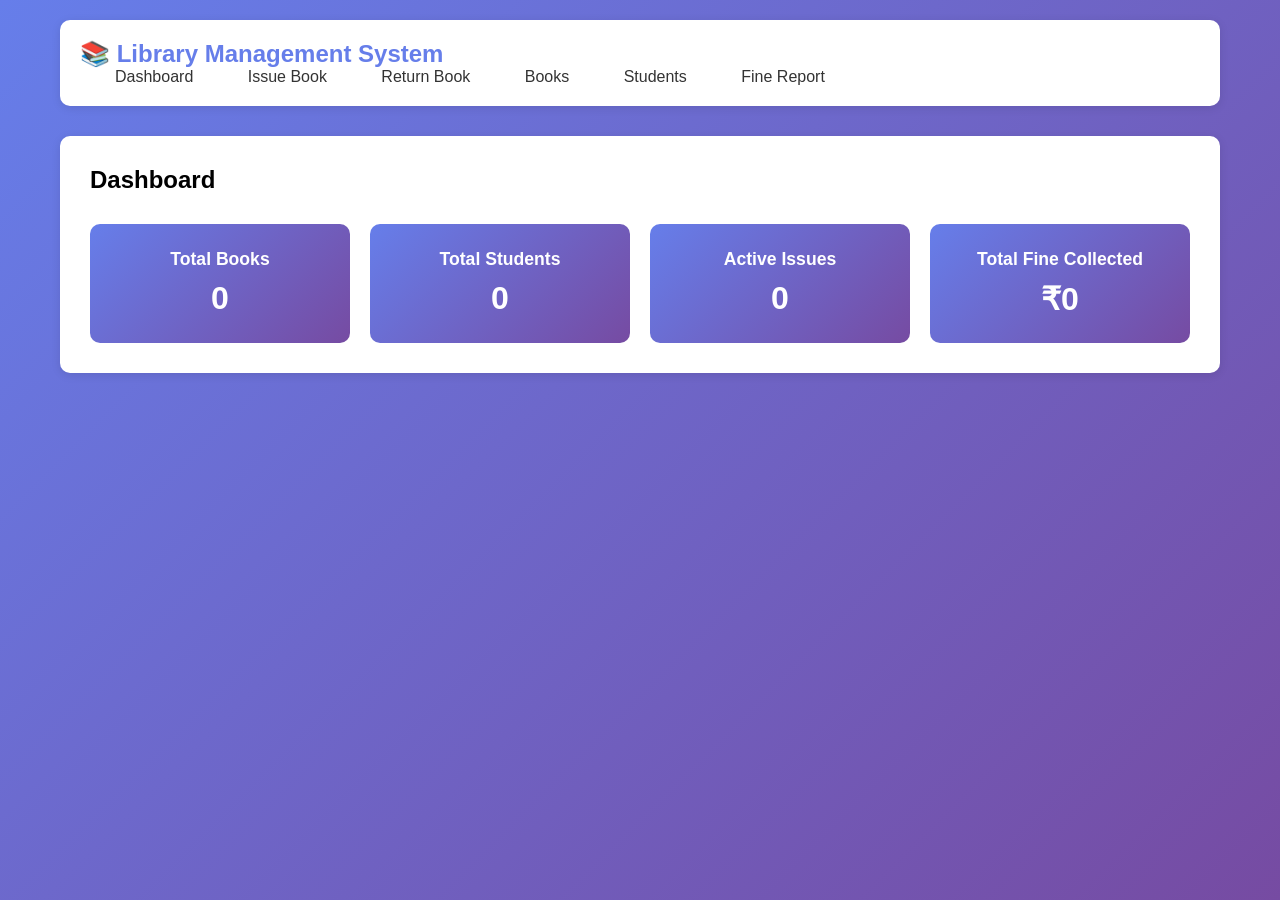
<file: library/index.html>
<!DOCTYPE html>
<html lang="en">
<head>
    <meta charset="UTF-8">
    <meta name="viewport" content="width=device-width, initial-scale=1.0">
    <title>Library Management System</title>
    <link rel="stylesheet" href="css/style.css">
</head>
<body>
    <div class="container">
        <nav class="navbar">
            <h1>📚 Library Management System</h1>
            <div class="nav-links">
                <a href="index.html">Dashboard</a>
                <a href="issue-book.html">Issue Book</a>
                <a href="return-book.html">Return Book</a>
                <a href="view-books.html">Books</a>
                <a href="view-students.html">Students</a>
                <a href="fine-report.html">Fine Report</a>
            </div>
        </nav>

        <div class="dashboard">
            <h2>Dashboard</h2>
            <div class="stats">
                <div class="stat-card">
                    <h3>Total Books</h3>
                    <p id="totalBooks">0</p>
                </div>
                <div class="stat-card">
                    <h3>Total Students</h3>
                    <p id="totalStudents">0</p>
                </div>
                <div class="stat-card">
                    <h3>Active Issues</h3>
                    <p id="activeIssues">0</p>
                </div>
                <div class="stat-card">
                    <h3>Total Fine Collected</h3>
                    <p id="totalFine">₹0</p>
                </div>
            </div>
        </div>
    </div>

    <script src="js/script.js"></script>
</body>
</html>
</file>
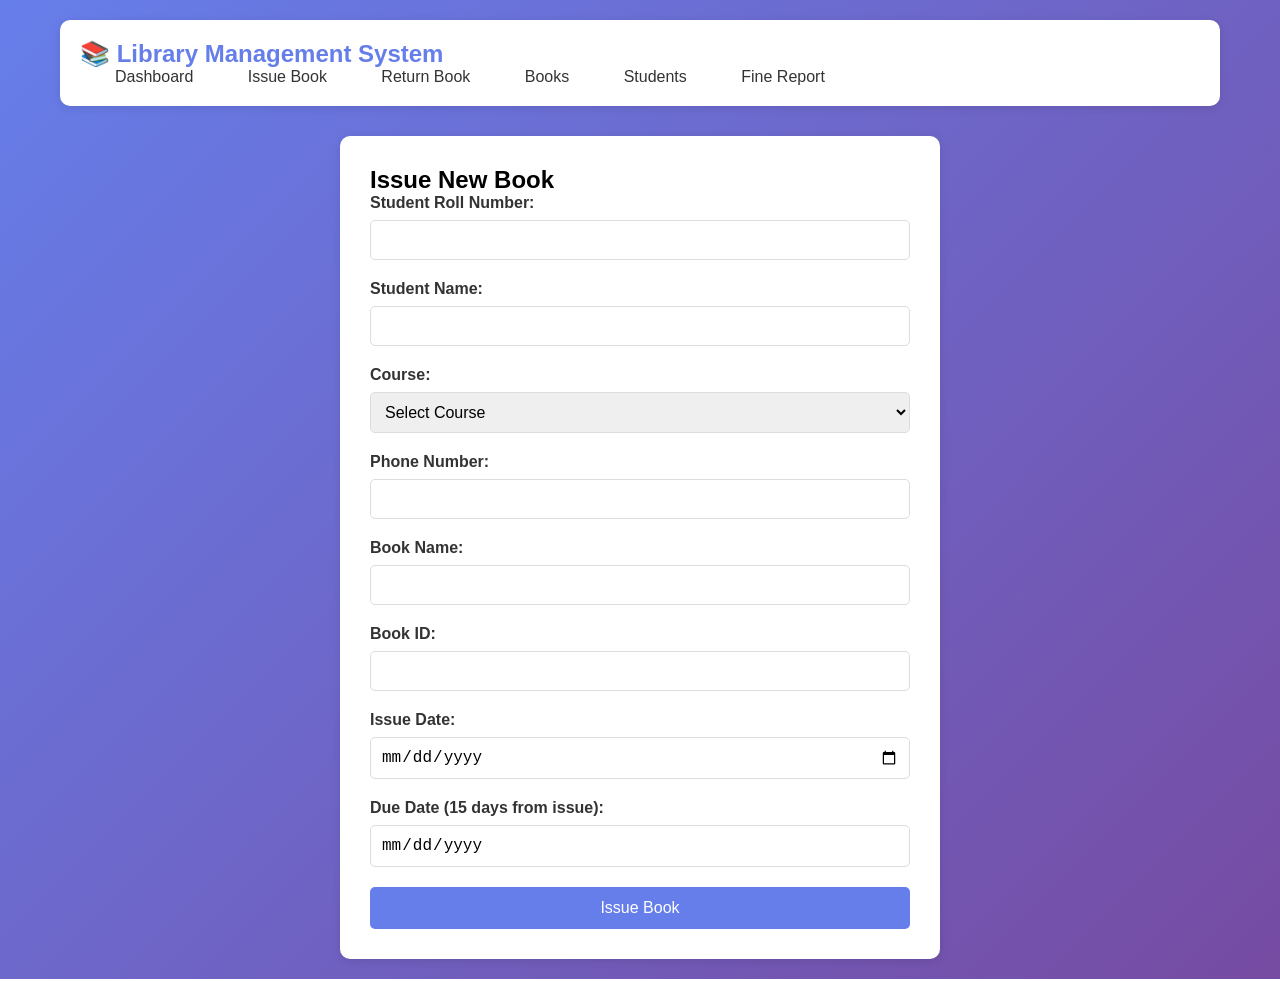
<file: library/issue-book.html>
<!DOCTYPE html>
<html lang="en">
<head>
    <meta charset="UTF-8">
    <meta name="viewport" content="width=device-width, initial-scale=1.0">
    <title>Issue Book - Library Management</title>
    <link rel="stylesheet" href="css/style.css">
</head>
<body>
    <div class="container">
        <nav class="navbar">
            <h1>📚 Library Management System</h1>
            <div class="nav-links">
                <a href="index.html">Dashboard</a>
                <a href="issue-book.html">Issue Book</a>
                <a href="return-book.html">Return Book</a>
                <a href="view-books.html">Books</a>
                <a href="view-students.html">Students</a>
                <a href="fine-report.html">Fine Report</a>
            </div>
        </nav>

        <div class="form-container">
            <h2>Issue New Book</h2>
            <form id="issueBookForm">
                <div class="form-group">
                    <label>Student Roll Number:</label>
                    <input type="text" id="rollNo" required>
                </div>

                <div class="form-group">
                    <label>Student Name:</label>
                    <input type="text" id="studentName" required>
                </div>

                <div class="form-group">
                    <label>Course:</label>
                    <select id="course" required>
                        <option value="">Select Course</option>
                        <option value="BCA">BCA</option>
                        <option value="B.Tech">B.Tech</option>
                        <option value="MBA">MBA</option>
                        <option value="MCA">MCA</option>
                        <option value="B.Sc">B.Sc</option>
                    </select>
                </div>

                <div class="form-group">
                    <label>Phone Number:</label>
                    <input type="tel" id="phone" pattern="[0-9]{10}" required>
                </div>

                <div class="form-group">
                    <label>Book Name:</label>
                    <input type="text" id="bookName" required>
                </div>

                <div class="form-group">
                    <label>Book ID:</label>
                    <input type="text" id="bookId" required>
                </div>

                <div class="form-group">
                    <label>Issue Date:</label>
                    <input type="date" id="issueDate" required>
                </div>

                <div class="form-group">
                    <label>Due Date (15 days from issue):</label>
                    <input type="date" id="dueDate" readonly>
                </div>

                <button type="submit" class="btn-submit">Issue Book</button>
            </form>
        </div>
    </div>

    <script src="js/script.js"></script>
</body>
</html>
</file>
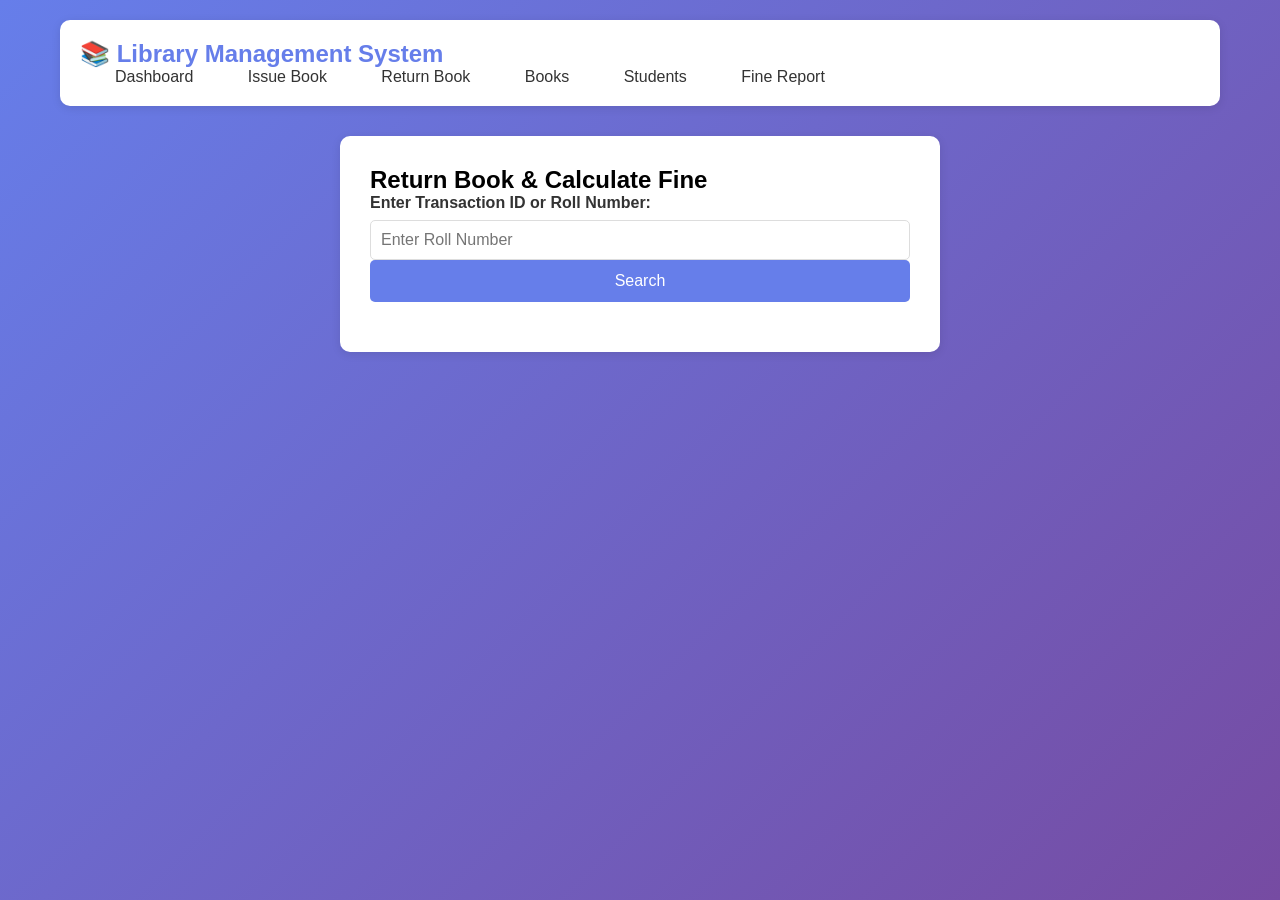
<file: library/return-book.html>
<!DOCTYPE html>
<html lang="en">
<head>
    <meta charset="UTF-8">
    <meta name="viewport" content="width=device-width, initial-scale=1.0">
    <title>Return Book - Library Management</title>
    <link rel="stylesheet" href="css/style.css">
</head>
<body>
    <div class="container">
        <nav class="navbar">
            <h1>📚 Library Management System</h1>
            <div class="nav-links">
                <a href="index.html">Dashboard</a>
                <a href="issue-book.html">Issue Book</a>
                <a href="return-book.html">Return Book</a>
                <a href="view-books.html">Books</a>
                <a href="view-students.html">Students</a>
                <a href="fine-report.html">Fine Report</a>
            </div>
        </nav>

        <div class="form-container">
            <h2>Return Book & Calculate Fine</h2>
            <div class="form-group">
                <label>Enter Transaction ID or Roll Number:</label>
                <input type="text" id="searchTrans" placeholder="Enter Roll Number">
                <button onclick="searchTransactions()" class="btn-search">Search</button>
            </div>

            <div id="transactionList"></div>

            <div id="returnSection" style="display:none;">
                <h3>Return Book</h3>
                <div class="form-group">
                    <label>Return Date:</label>
                    <input type="date" id="returnDate">
                </div>
                <button onclick="calculateFine()" class="btn-submit">Calculate Fine</button>
                
                <div id="fineDetails" style="margin-top: 20px;"></div>
            </div>
        </div>
    </div>

    <script src="js/script.js"></script>
</body>
</html>
</file>
<file: library/css/style.css>
* {
    margin: 0;
    padding: 0;
    box-sizing: border-box;
}

body {
    font-family: 'Segoe UI', Tahoma, Geneva, Verdana, sans-serif;
    background: linear-gradient(135deg, #667eea 0%, #764ba2 100%);
    min-height: 100vh;
}

.container {
    max-width: 1200px;
    margin: 0 auto;
    padding: 20px;
}

.navbar {
    background: white;
    padding: 20px;
    border-radius: 10px;
    box-shadow: 0 2px 10px rgba(0,0,0,0.1);
    margin-bottom: 30px;
    display: flex;
    justify-content: space-between;
    align-items: center;
    flex-wrap: wrap;
}

.navbar h1 {
    color: #667eea;
    font-size: 1.5rem;
}

.nav-links a {
    text-decoration: none;
    color: #333;
    margin-left: 20px;
    padding: 8px 15px;
    border-radius: 5px;
    transition: all 0.3s;
}

.nav-links a:hover {
    background: #667eea;
    color: white;
}

.dashboard {
    background: white;
    padding: 30px;
    border-radius: 10px;
    box-shadow: 0 2px 10px rgba(0,0,0,0.1);
}

.stats {
    display: grid;
    grid-template-columns: repeat(auto-fit, minmax(250px, 1fr));
    gap: 20px;
    margin-top: 30px;
}

.stat-card {
    background: linear-gradient(135deg, #667eea 0%, #764ba2 100%);
    color: white;
    padding: 25px;
    border-radius: 10px;
    text-align: center;
    transition: transform 0.3s;
}

.stat-card:hover {
    transform: translateY(-5px);
}

.stat-card h3 {
    font-size: 1.1rem;
    margin-bottom: 10px;
}

.stat-card p {
    font-size: 2rem;
    font-weight: bold;
}

.form-container {
    background: white;
    padding: 30px;
    border-radius: 10px;
    box-shadow: 0 2px 10px rgba(0,0,0,0.1);
    max-width: 600px;
    margin: 0 auto;
}

.form-group {
    margin-bottom: 20px;
}

.form-group label {
    display: block;
    margin-bottom: 8px;
    font-weight: bold;
    color: #333;
}

.form-group input,
.form-group select {
    width: 100%;
    padding: 10px;
    border: 1px solid #ddd;
    border-radius: 5px;
    font-size: 16px;
}

.btn-submit,
.btn-search {
    background: #667eea;
    color: white;
    padding: 12px 30px;
    border: none;
    border-radius: 5px;
    cursor: pointer;
    font-size: 16px;
    width: 100%;
    transition: background 0.3s;
}

.btn-submit:hover,
.btn-search:hover {
    background: #764ba2;
}

.table-container {
    background: white;
    padding: 20px;
    border-radius: 10px;
    overflow-x: auto;
}

table {
    width: 100%;
    border-collapse: collapse;
}

th, td {
    padding: 12px;
    text-align: left;
    border-bottom: 1px solid #ddd;
}

th {
    background: #667eea;
    color: white;
}

tr:hover {
    background: #f5f5f5;
}

.alert {
    padding: 15px;
    margin-bottom: 20px;
    border-radius: 5px;
}

.alert-success {
    background: #d4edda;
    color: #155724;
    border: 1px solid #c3e6cb;
}

.alert-danger {
    background: #f8d7da;
    color: #721c24;
    border: 1px solid #f5c6cb;
}

.fine-card {
    background: #ffc107;
    padding: 20px;
    border-radius: 10px;
    margin-top: 20px;
    text-align: center;
}

.fine-card h3 {
    font-size: 1.5rem;
    color: #333;
}

@media (max-width: 768px) {
    .navbar {
        flex-direction: column;
        text-align: center;
    }
    
    .nav-links a {
        display: inline-block;
        margin: 10px 5px;
    }
    
    .stats {
        grid-template-columns: 1fr;
    }
}
</file>
